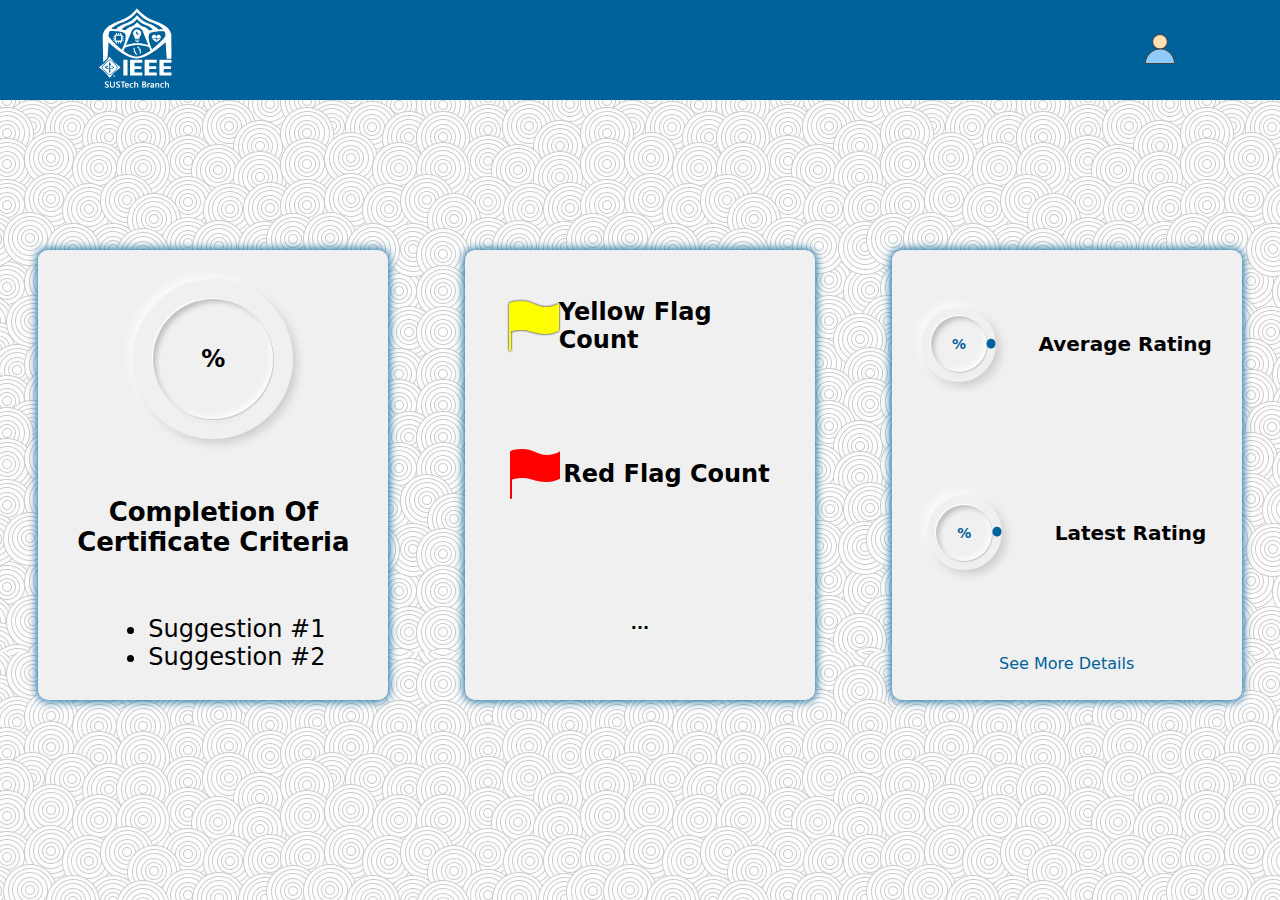
<file: neoIndex.html>
<!DOCTYPE html>
<html lang="en">
	<head>
		<meta charset="UTF-8" />
		<meta http-equiv="X-UA-Compatible" content="IE=edge" />
		<meta name="viewport" content="width=device-width, initial-scale=1.0" />
		<link rel="stylesheet" href="./neoStyle.css" />
		<link
			rel="shortcut icon"
			href="./IEEE Branch logo.jpg"
			type="image/x-icon"
		/>
		<title>IEEE Volunteer App</title>
	</head>
	<body onload="retreiveDatum()">
		<header>
			<a href="https://github.com/IEEE-SUSTech" class="branchLogo">
				<img src="./IEEE-Branch-logo.svg" height="80" />
			</a>
			<button class="accountBtn">
				<img
					src="./account-customize-man-svgrepo-com.svg"
					height="50"
				/>
			</button>
		</header>
		<main class="container">
			<!-- Criteria Card -->
			<section class="card" id="criteriaSection">
				<div class="completion">
					<div class="outer">
						<div class="inner">
							<div id="completionValue">%</div>
						</div>
					</div>
					<!-- SVG for loading graphic -->
					<svg
						xmlns="http://www.w3.org/2000/svg"
						version="1.1"
						width="160px"
						height="160px"
						id="criteriaSVG"
					>
						<defs>
							<linearGradient id="GradientColor">
								<stop offset="0%" stop-color="grey" />
								<stop offset="100%" stop-color="black" />
							</linearGradient>
						</defs>
						<circle
							id="completionCirlce"
							cx="80"
							cy="80"
							r="70"
							stroke-linecap="round"
						/>
					</svg>
				</div>
				<div class="criteriaTitle">
					Completion Of Certificate Criteria
				</div>
				<div class="suggestions">
					<ul>
						<li>Suggestion #1</li>
						<li>Suggestion #2</li>
					</ul>
				</div>
			</section>
			<!-- Flags Card -->
			<section class="card" id="flagsSection">
				<div class="miniContainer">
					<img
						src="./icons8-flag-y.png"
						alt="yellowFlag"
						class="flagIcon"
					/>
					<span class="flagCount" id="yellowFlagCount">
						Yellow Flag Count
					</span>
				</div>
				<div class="miniContainer">
					<img src="./icons8-flag-r.png" alt="redFlag" />
					<span class="flagCount" id="redFlagCount">
						Red Flag Count
					</span>
				</div>
				<div class="requiredRating">...</div>
			</section>
			<!-- Ratings Card -->
			<section class="card" id="ratingSection">
				<div id="ratingAverage" class="miniContainer2">
					<span class="ratingIcon">
						<span class="outer2">
							<span class="inner2">
								<span id="avgRate" class="ratingValue">%</span>
							</span>
						</span>
						<!-- SVG for loadign graphic -->
						<svg
							xmlns="http://www.w3.org/2000/svg"
							version="1.1"
							width="75px"
							height="75px"
							id="avgSVG"
						>
							<defs>
								<linearGradient id="GradientColor2">
									<stop offset="0%" stop-color="#00a2ff" />
									<stop offset="100%" stop-color="#00629b" />
								</linearGradient>
							</defs>
							<circle
								id="averageRating"
								class="ratingCirlce"
								cx="38"
								cy="37"
								r="32"
								stroke-linecap="round"
							/>
						</svg>
					</span>
					<span class="ratingTXT">Average Rating</span>
				</div>
				<div id="ratingMonth" class="miniContainer2">
					<span class="ratingIcon">
						<span class="outer2">
							<span class="inner2">
								<span id="latestRate" class="ratingValue">
									%
								</span>
							</span>
						</span>
						<!-- SVG for loadign graphic -->
						<svg
							xmlns="http://www.w3.org/2000/svg"
							version="1.1"
							width="75px"
							height="75px"
							id="avgSVG"
						>
							<defs>
								<linearGradient id="GradientColor2">
									<stop offset="0%" stop-color="#00a2ff" />
									<stop offset="100%" stop-color="#00629b" />
								</linearGradient>
							</defs>
							<circle
								id="latestRating"
								class="ratingCirlce"
								cx="38"
								cy="37"
								r="32"
								stroke-linecap="round"
							/>
						</svg>
					</span>
					<span class="ratingTXT"> Latest Rating </span>
				</div>
				<div id="moreDetails">See More Details</div>
			</section>
		</main>
	</body>
	<script type="text/javascript" src="./app.js"></script>
</html>
</file>
<file: neoStyle.css>
* {
	margin: auto;
	font-family: system-ui, -apple-system, BlinkMacSystemFont, "Segoe UI",
		Roboto, Oxygen, Ubuntu, Cantarell, "Open Sans", "Helvetica Neue",
		sans-serif;
	-webkit-user-select: none; /* Safari */
	-ms-user-select: none; /* IE 10 and IE 11 */
	user-select: none;
}

body {
	background-image: url(themeless.jpg);
}

header {
	background-color: #00629b;
	height: 100px;
	display: flex;
	justify-content: space-between;
	gap: 60vw;
	align-items: center;
	top: 0;
	left: 0;
	position: sticky;
	z-index: 999;
}

#headerBtnGroup {
	display: flex;
	justify-content: center;
	align-items: center;
	width: 120px;
	color: white;
}

#notificationDot {
	background-color: hsl(22, 100%, 50%);
	width: 14px;
	height: 14px;
	display: flex;
	justify-content: center;
	align-items: center;
	color: White;
	font-weight: 600;
	border-radius: 50%;
	font-size: 12px;
	margin-left: -0.5rem;
	margin-top: -1px;
}

#notifBell {
	width: 30px;
	display: flex;
	cursor: pointer;
}

.branchLogo {
	text-decoration: none;
	transition: all 75ms ease-in-out;
}

.branchLogo:hover,
.branchLogo:focus {
	filter: drop-shadow(0 0 3px #00a2ff);
}

.branchLogo:active {
	filter: drop-shadow(0 0 6px #00a2ff);
}

.accountBtn {
	background-color: #00629b;
	border: none;
}

.accountBtn img {
	height: 30px;
	width: 30px;
	transition: all 75ms ease-in-out;
}

.accountBtn img:hover,
.accountBtn img:focus {
	cursor: pointer;
	filter: drop-shadow(0 0 5px #00a2ff);
}

.accountBtn img:active {
	filter: drop-shadow(0 0 10px #00a2ff);
}

#notificationPanel {
	width: 450px;
	padding: 5px;
	border-radius: 5px;
	background-color: #abe0ff;
	box-shadow: 0 0 10px 1px #00629b;
	height: auto;
	position: fixed;
	top: 100px;
	right: -470px;
	z-index: 1;
	transition: all 475ms ease-in-out;
}

#notificationPanel.visible {
	transform: translateX(-470px);
}

#notificationPanel hr {
	width: 90%;
	border-color: #004e7a;
	margin-top: 8px;
	margin-bottom: 8px;
}

.notif_card {
	display: flex;
	align-items: center;
	justify-content: center;
	padding: 1rem;
	border-radius: 10px;
	border: thin solid black;
	background-color: rgb(240, 240, 240);
	width: 90%;
	margin-bottom: 8px;
}

strong {
	cursor: pointer;
}

strong:hover {
	color: Blue;
}

.unread h5:first-of-type::after {
	content: " ";
	background-color: hsl(22, 100%, 50%);
	width: 10px;
	height: 10px;
	display: inline-block;
	border-radius: 50%;
}

.container {
	margin-top: 50px;
	min-height: 650px;
	display: flex;
	justify-content: space-between;
	align-items: center;
}

.card {
	background-color: rgb(240, 240, 240);
	height: 450px;
	min-height: 450px;
	width: 350px;
	border-radius: 10px;
	transition: all 100ms ease-in-out;
	box-shadow: 0 0 10px 1px #00629b;
	display: flex;
	flex-direction: column;
	justify-content: center;
	align-items: center;
}

.card:hover {
	cursor: pointer;
	box-shadow: 0 2px 10px 1px darkblue;
	transform: translateY(-10px);
}

.card:active {
	box-shadow: 0 0 10px 2px #00a2ff;
}

.completion,
.ratingIcon2 {
	width: 160px;
	height: 160px;
	position: relative;
}

.outer {
	height: 160px;
	width: 160px;
	box-shadow: 5px 5px 10px -1px rgba(0, 0, 0, 0.15),
		-5px -5px 10px -1px rgba(255, 255, 255, 0.7);
	border-radius: 50%;
	display: flex;
	justify-content: center;
	align-items: center;
}

.inner {
	height: 120px;
	width: 120px;
	border-radius: 50%;
	display: flex;
	justify-content: center;
	align-items: center;
	box-shadow: inset 4px 4px 5px -1px rgba(0, 0, 0, 0.2),
		inset -4px -4px 5px -1px rgba(255, 255, 255, 0.7),
		-1px -1px 0 rgba(255, 255, 255, 1), 1px 1px 0 rgba(0, 0, 0, 0.15),
		0 12px 10px -10px rgba(0, 0, 0, 0.05);
}

#completionValue,
#ratingModalValue {
	font-weight: 600;
	font-size: 24px;
}

#completionCirlce {
	fill: none;
	stroke: url(#GradientColor);
	stroke-width: 20px;
	stroke-dasharray: 440;
	stroke-dashoffset: 440;
	animation: sd_ofst 2s linear forwards;
}

#ratingModalCircle {
	fill: none;
	stroke: url(#GradientColor3);
	stroke-width: 20px;
	stroke-dasharray: 440;
	stroke-dashoffset: 440;
	animation: sd_ofst4 2s linear forwards;
}

svg {
	position: absolute;
	top: 0;
	left: 0;
}

.criteriaTitle {
	font-size: 26px;
	font-weight: 600;
	text-align: center;
}

.suggestions {
	width: 100%;
}

.suggestions,
#ratingModalDetails {
	font-size: 24px;
}

.suggestions ul {
	margin-left: 70px;
}

.miniContainer {
	width: 75%;
	display: flex;
	justify-content: space-between;
	font-weight: 600;
}

.flagIcon {
	filter: drop-shadow(0 0 1px black);
}

.flagCount {
	font-size: x-large;
}

.requiredRating {
	text-align: center;
	font-weight: 600;
	padding: 20px;
}

.miniContainer2 {
	width: 95%;
	height: 30%;
	font-weight: 600;
	display: flex;
}

.ratingIcon {
	width: 75px;
	height: 75px;
	position: relative;
}

.outer2 {
	height: 75px;
	width: 75px;
	box-shadow: 5px 5px 10px -1px rgba(0, 0, 0, 0.15),
		-5px -5px 10px -1px rgba(255, 255, 255, 0.7);
	border-radius: 50%;
	display: flex;
	justify-content: center;
	align-items: center;
}

.inner2 {
	height: 56px;
	width: 56px;
	border-radius: 50%;
	display: flex;
	justify-content: center;
	align-items: center;
	box-shadow: inset 4px 4px 5px -1px rgba(0, 0, 0, 0.2),
		inset -4px -4px 5px -1px rgba(255, 255, 255, 0.7),
		-1px -1px 0 rgba(255, 255, 255, 1), 1px 1px 0 rgba(0, 0, 0, 0.15),
		0 12px 10px -10px rgba(0, 0, 0, 0.05);
}

.ratingValue {
	font-weight: 600;
	font-size: 14px;
}

#ratingModalValue,
#ratingModalMSG,
.ratingValue {
	color: #00629b;
}

.ratingCirlce {
	fill: none;
	stroke: url(#GradientColor2);
	stroke-width: 9px;
	stroke-dasharray: 200;
	stroke-dashoffset: 200;
}

#averageRating {
	animation: sd_ofst2 2s linear forwards;
}

#latestRating {
	animation: sd_ofst3 2s linear forwards;
}

.ratingTXT {
	font-size: 20px;
}

#moreDetails {
	color: #00629b;
	transition: all 100ms ease-in-out;
}

#moreDetails:hover,
#moreDetails:focus {
	color: darkblue;
}

#moreDetails:active {
	color: #00a2ff;
}

#accountMenu {
	background-color: #abe0ff;
	width: 300px;
	height: 300px;
	border-radius: 5px;
	box-shadow: 0 0 10px 1px #00629b;
	position: fixed;
	top: 100px;
	right: -350px;
	z-index: 1;
	display: flex;
	justify-content: center;
	align-items: center;
	flex-direction: column;
	transition: all 475ms ease-in-out;
}

#accountMenu.visible {
	transform: translateX(-350px);
}

.btn-account-menu {
	width: 80%;
	height: 50px;
	border-radius: 15px;
	box-shadow: 0 0 10px 1px black;
	display: flex;
	align-items: center;
	cursor: pointer;
}

.btn-account-menu:hover {
	box-shadow: 0 0 10px 1px darkblue;
}

.btn-account-menu:active {
	transform: scale(0.98);
	box-shadow: 0 0 10px 1px #b7e5ff;
}

.btn-account-menu img {
	height: 40px;
	width: 40px;
}

#logOut h4 {
	width: 100px;
	margin-right: 60px;
	margin-left: 10px;
	text-align: center;
}

#changePassword {
	background-color: #00e88d;
}

#changePassword:hover {
	background-color: #00ff99;
}

#changePassword:active {
	background-color: #00b16a;
}

#logOut {
	background-color: #00629b;
	color: white;
}

#logOut:hover {
	background-color: #00a2ff;
}

#logOut:active {
	background-color: #004e7a;
}

/* Mobile-friendly stuff */

.icon-1,
.icon-2,
.icon-3 {
	width: 32px;
	height: 3px;
	background-color: white;
	transition: all 400ms cubic-bezier(0.84, 0.06, 0.52, 1.8);
}

.icon-1 {
	transform: translateY(-10px);
	animation-delay: 100ms;
}

.icon-3 {
	transform: translateY(10px);
	animation-delay: 250ms;
}

.hamburger-icon {
	display: none;
	height: 20px;
	width: 60px;
	cursor: pointer;
	transition: all 0.2s ease-in-out;
}

.hamburger-icon:hover,
.hamburger-icon:focus {
	filter: drop-shadow(0 0 10px rgb(45, 45, 45));
}

.hamburger-icon:active,
.hamburger-icon:focus,
.hamburger-icon div:active {
	filter: drop-shadow(0 0 10px #00a2ff);
}

.icon-1.a {
	transform: rotate(45deg);
	transform-origin: 10px;
}
.icon-3.b {
	transform: rotate(-45deg);
	transform-origin: 15px;
}
.icon-2.c {
	opacity: 0;
}

.clear {
	clear: both;
}

.modalContainer {
	display: none;
	top: 0;
	left: 0;
	position: fixed;
	width: 100%;
	height: 100%;
	overflow: auto;
	background-color: rgba(0, 0, 0, 0.3);
}

.modalContainer.visible {
	display: flex;
	justify-content: center;
	align-items: center;
}

.modalCard {
	transition: all 200ms ease-in-out;
}

.modalCard {
	width: 700px;
	height: 600px;
	border-radius: 10px;
	display: flex;
	flex-direction: column;
	justify-content: center;
	align-items: center;
	box-shadow: 0 0 10px 1px #00629b;
	background-color: rgb(240, 240, 240);
}

#ratingModalDetails {
	margin-left: 120px;
	display: none;
}
#myModal {
	margin-left: 12px;
	display: none;
}

#prevRatings {
	color: #00629b;
	font-weight: 600;
	font-size: large;
	width: 100%;
	height: 32px;
}

#prevRatingsIcon {
	cursor: pointer;
	margin-left: 20px;
}

#prevRatingsBtn {
	margin-left: 5px;
	cursor: pointer;
}

.arrowHoverAnim {
	animation: slideLeftAndReturn 300ms ease-in-out 2;
}

@keyframes slideLeftAndReturn {
	0% {
		transform: translateX(0);
	}
	50% {
		transform: translateX(-3px);
	}
	100% {
		transform: translateX(0);
	}
}

.selectBox {
	height: 60px;
	width: 600px;
}

#year {
	margin-left: 500px;
	width: 100px;
	text-align: center;
	height: 60%;
	font-size: medium;
	font-weight: 500;
	border-radius: 10px;
	border: rgb(180, 180, 180) solid thin;
	transition: all 100ms ease;
}

#year:active {
	background-color: rgb(200, 200, 200);
}

.chartBox {
	height: 500px;
	width: 600px;
	display: flex;
	flex-direction: column;
	justify-content: center;
	align-items: center;
	background-color: white;
	border-radius: 10px;
}

#myChart {
	width: 100%;
}

/* 
/* .chartBox {
	width: 500px;
	background-color: white;
	padding: 20px;
}

.dropbtn {
	background-color: #c8c8c8;
	padding: 5px;
	font-size: 15px;
	border: none;
	border: thin solid black;
	color: black;
	border-radius: 6px;
	min-width: 86px;
	padding: 8px 17px 7px 1px;
}

.dropdown {
	position: relative;
	display: inline-block;
	min-width: 86px;
	position: relative;
	left: 613px;
	top: 5px;
}

.dropdown-content {
	display: none;
	position: absolute;
	background-color: #f1f1f1;

	box-shadow: 0px 8px 16px 0px rgba(0, 0, 0, 0.2);
	z-index: 1;
	min-width: 86px;
}

.dropdown-content a {
	color: black;
	padding: 12px 16px;
	text-decoration: none;
	display: block;
	min-width: 86px;
}

.dropdown:hover .dropdown-content {
	display: block;
	width: 86px;
}

.dropdown:hover .dropbtn {
	background-color: #3e8e41;
	width: 86px;
}

p {
	position: relative;
	left: 38%;
	color: #727271;
}
#year {
	padding: 6px;
	position: relative;
	left: 479px;
	top: -7px;
} */

@media screen and (max-width: 1076px) {
	.branchLogo,
	.accountBtn,
	.hamburger-icon {
		transform: scale(0.85);
	}

	.container {
		flex-direction: column;
		margin-bottom: 20px;
		height: auto;
	}

	.card {
		width: 300px;
		margin-bottom: 30px;
	}

	.card:hover {
		transform: none;
	}

	.card:active {
		transform: scale(0.95);
	}

	.suggestions ul {
		margin-left: 40px;
	}

	.hamburger-icon {
		display: block;
	}

	.accountBtn {
		display: none;
	}

	.modalCard {
		width: 350px;
		height: 500px;
	}

	#ratingModalDetails {
		font-size: 18px;
		margin-left: 0;
	}

	#ratingModalMSG {
		font-size: 26px;
	}

	.notif_card {
		width: 320px;
	}
}
</file>
